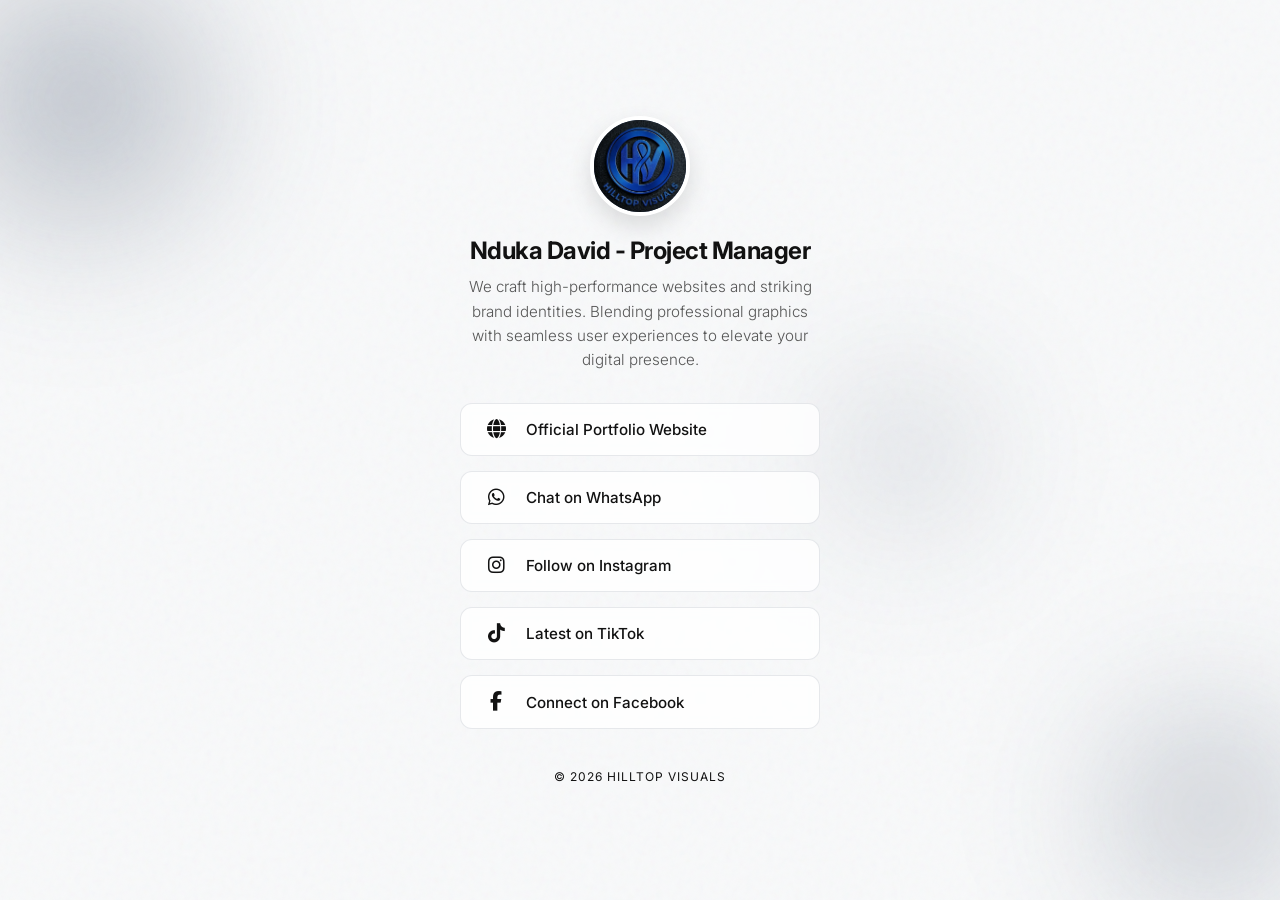
<file: manager.html>
<!DOCTYPE html>
<html lang="en">
<head>
    <meta charset="UTF-8">
    <meta name="viewport" content="width=device-width, initial-scale=1.0">
    <title>Hilltop Visuals | Links</title>
    <link href="https://fonts.googleapis.com/css2?family=Inter:wght@300;500;700&display=swap" rel="stylesheet">
    <link rel="stylesheet" href="https://cdnjs.cloudflare.com/ajax/libs/font-awesome/6.4.0/css/all.min.css">
    
    <style>
        :root {
            --bg-color: #F8F9FA;
            --primary-blue: #1A2B48;
            --text-black: #121212;
            --glass-white: rgba(255, 255, 255, 0.8);
        }

        * { margin: 0; padding: 0; box-sizing: border-box; }

        body {
            background-color: var(--bg-color);
            font-family: 'Inter', sans-serif;
            color: var(--text-black);
            display: flex;
            justify-content: center;
            align-items: center;
            min-height: 100vh;
            overflow-x: hidden;
            position: relative;
        }

        /* Noise texture */
        body::before {
            content: "";
            position: fixed;
            inset: 0;
            opacity: 0.04;
            pointer-events: none;
            background-image: url("data:image/svg+xml,%3Csvg viewBox='0 0 200 200' xmlns='http://www.w3.org/2000/svg'%3E%3Cfilter id='n'%3E%3CfeTurbulence type='fractalNoise' baseFrequency='0.65' numOctaves='3' stitchTiles='stitch'/%3E%3C/filter%3E%3Crect width='100%25' height='100%25' filter='url(%23n)'/%3E%3C/svg%3E");
        }

        /* ── Ambient Orbs ── */
        .orb {
            position: fixed;
            border-radius: 50%;
            filter: blur(72px);
            pointer-events: none;
            will-change: transform, opacity;
        }

        .orb-1 {
            width: 380px; height: 380px;
            background: radial-gradient(circle, rgba(26,43,72,0.38) 0%, transparent 68%);
            top: -90px; left: -110px;
            animation: orbFloat1 20s ease-in-out infinite, orbFade 10s ease-in-out infinite;
        }

        .orb-2 {
            width: 300px; height: 300px;
            background: radial-gradient(circle, rgba(26,43,72,0.30) 0%, transparent 68%);
            bottom: -60px; right: -80px;
            animation: orbFloat2 24s ease-in-out infinite, orbFade 12s ease-in-out infinite;
            animation-delay: -8s, -4s;
        }

        .orb-3 {
            width: 220px; height: 220px;
            background: radial-gradient(circle, rgba(26,43,72,0.22) 0%, transparent 68%);
            top: 38%; left: 62%;
            animation: orbFloat3 16s ease-in-out infinite, orbFade 8s ease-in-out infinite;
            animation-delay: -4s, -2s;
        }

        @keyframes orbFloat1 {
            0%,100% { transform: translate(0, 0) scale(1); }
            33%      { transform: translate(25px, 20px) scale(1.04); }
            66%      { transform: translate(-15px, 35px) scale(0.97); }
        }
        @keyframes orbFloat2 {
            0%,100% { transform: translate(0, 0) scale(1); }
            33%      { transform: translate(-20px, -15px) scale(1.06); }
            66%      { transform: translate(10px, -30px) scale(0.96); }
        }
        @keyframes orbFloat3 {
            0%,100% { transform: translate(0, 0) scale(1); }
            50%      { transform: translate(-25px, 20px) scale(1.08); }
        }
        @keyframes orbFade {
            0%,100% { opacity: 0.55; }
            50%      { opacity: 1; }
        }

        /* ── Container ── */
        .container {
            width: 100%;
            max-width: 400px;
            padding: 40px 20px;
            text-align: center;
            z-index: 1;
        }

        /* ── Profile ──
           WRAPPER = pulse ring (no overflow:hidden so ring is visible)
           INNER   = image clip (overflow:hidden here only) */
        .profile-pulse {
            width: 100px;
            height: 100px;
            border-radius: 50%;
            margin: 0 auto 20px;
        }

        .profile-img {
            width: 100%;
            height: 100%;
            border-radius: 50%;
            background: var(--primary-blue);
            border: 4px solid white;
            box-shadow: 0 10px 25px rgba(0,0,0,0.12);
            overflow: hidden;
            display: flex;
            align-items: center;
            justify-content: center;
        }

        .profile-img img {
            width: 100%;
            height: 100%;
            object-fit: cover;
        }

        @keyframes heartbeat {
            0%   { box-shadow: 0 0 0 0px rgba(26,43,72,0.6); }
            70%  { box-shadow: 0 0 0 18px rgba(26,43,72,0); }
            100% { box-shadow: 0 0 0 0px rgba(26,43,72,0); }
        }

        h1 {
            font-size: 1.5rem;
            font-weight: 700;
            margin-bottom: 10px;
            letter-spacing: -0.5px;
        }

        .description {
            font-size: 0.95rem;
            line-height: 1.6;
            color: #555;
            margin-bottom: 30px;
            font-weight: 300;
        }

        /* ── Links ── */
        .links-wrapper {
            display: flex;
            flex-direction: column;
            gap: 15px;
        }

        .link-card {
            display: flex;
            align-items: center;
            background: var(--glass-white);
            text-decoration: none;
            color: var(--text-black);
            padding: 16px 20px;
            border-radius: 12px;
            border: 1px solid rgba(26, 43, 72, 0.1);
            transition: all 0.3s ease;
            backdrop-filter: blur(5px);
        }

        .link-card:hover {
            transform: translateY(-3px);
            background: var(--primary-blue);
            color: white;
            box-shadow: 0 10px 20px rgba(26, 43, 72, 0.18);
        }

        .link-card i {
            font-size: 1.2rem;
            width: 30px;
            margin-right: 15px;
            text-align: center;
        }

        .link-card span {
            font-weight: 500;
            font-size: 0.95rem;
        }

        .link-card:hover .fa-whatsapp  { color: #25D366; }
        .link-card:hover .fa-instagram { color: #E1306C; }
        .link-card:hover .fa-tiktok    { color: #00f2ea; }

        /* ── Footer ── */
        footer {
            margin-top: 40px;
            font-size: 0.75rem;
            opacity: 0.5;
            text-transform: uppercase;
            letter-spacing: 1px;
        }

        /* ── Entrance stagger ── */
        .profile-pulse, h1, .description, .link-card, footer {
            opacity: 0;
            transform: translateY(16px);
            animation: fadeUp 0.5s ease forwards;
        }
        .profile-pulse  { animation-delay: 0s; }
        h1              { animation-delay: 0.12s; }
        .description    { animation-delay: 0.22s; }
        .link-card:nth-child(1) { animation-delay: 0.32s; }
        .link-card:nth-child(2) { animation-delay: 0.40s; }
        .link-card:nth-child(3) { animation-delay: 0.48s; }
        .link-card:nth-child(4) { animation-delay: 0.56s; }
        .link-card:nth-child(5) { animation-delay: 0.64s; }
        footer          { animation-delay: 0.74s; }

        @keyframes fadeUp {
            to { opacity: 1; transform: translateY(0); }
        }
    </style>
</head>
<body>

    <div class="orb orb-1"></div>
    <div class="orb orb-2"></div>
    <div class="orb orb-3"></div>

    <div class="container">

        <div class="profile-pulse" id="profilePulse">
            <div class="profile-img">
                <img src="logo.png" alt="Hilltop Visuals">
            </div>
        </div>

        <h1>Nduka David - Project Manager</h1>
        <p class="description">
            We craft high-performance websites and striking brand identities. 
            Blending professional graphics with seamless user experiences 
            to elevate your digital presence.
        </p>

        <div class="links-wrapper">
            <a href="https://hilltopvisuals.name.ng" class="link-card">
                <i class="fas fa-globe"></i>
                <span>Official Portfolio Website</span>
            </a>
            <a href="https://wa.me/+2348133169143" class="link-card">
                <i class="fab fa-whatsapp"></i>
                <span>Chat on WhatsApp</span>
            </a>
            <a href="https://www.instagram.com/nduka8568" class="link-card">
                <i class="fab fa-instagram"></i>
                <span>Follow on Instagram</span>
            </a>
            <a href="https://www.tiktok.com/@chibuzordavid53" class="link-card">
                <i class="fab fa-tiktok"></i>
                <span>Latest on TikTok</span>
            </a>
            <a href="https://www.facebook.com/profile.php?id=100086411674017" class="link-card">
                <i class="fab fa-facebook-f"></i>
                <span>Connect on Facebook</span>
            </a>
        </div>

        <footer>&copy; <span id="footer-year"></span> Hilltop Visuals</footer>
    </div>

    <script>
        // Auto year
        document.getElementById('footer-year').textContent = new Date().getFullYear();

        // Start heartbeat AFTER the entrance fadeUp finishes (0.5s)
        const pulse = document.getElementById('profilePulse');
        pulse.addEventListener('animationend', () => {
            pulse.style.animation = 'heartbeat 2s ease-out infinite';
            pulse.style.opacity   = '1';
            pulse.style.transform = 'translateY(0)';
        }, { once: true });
    </script>

</body>
</html>
</file>
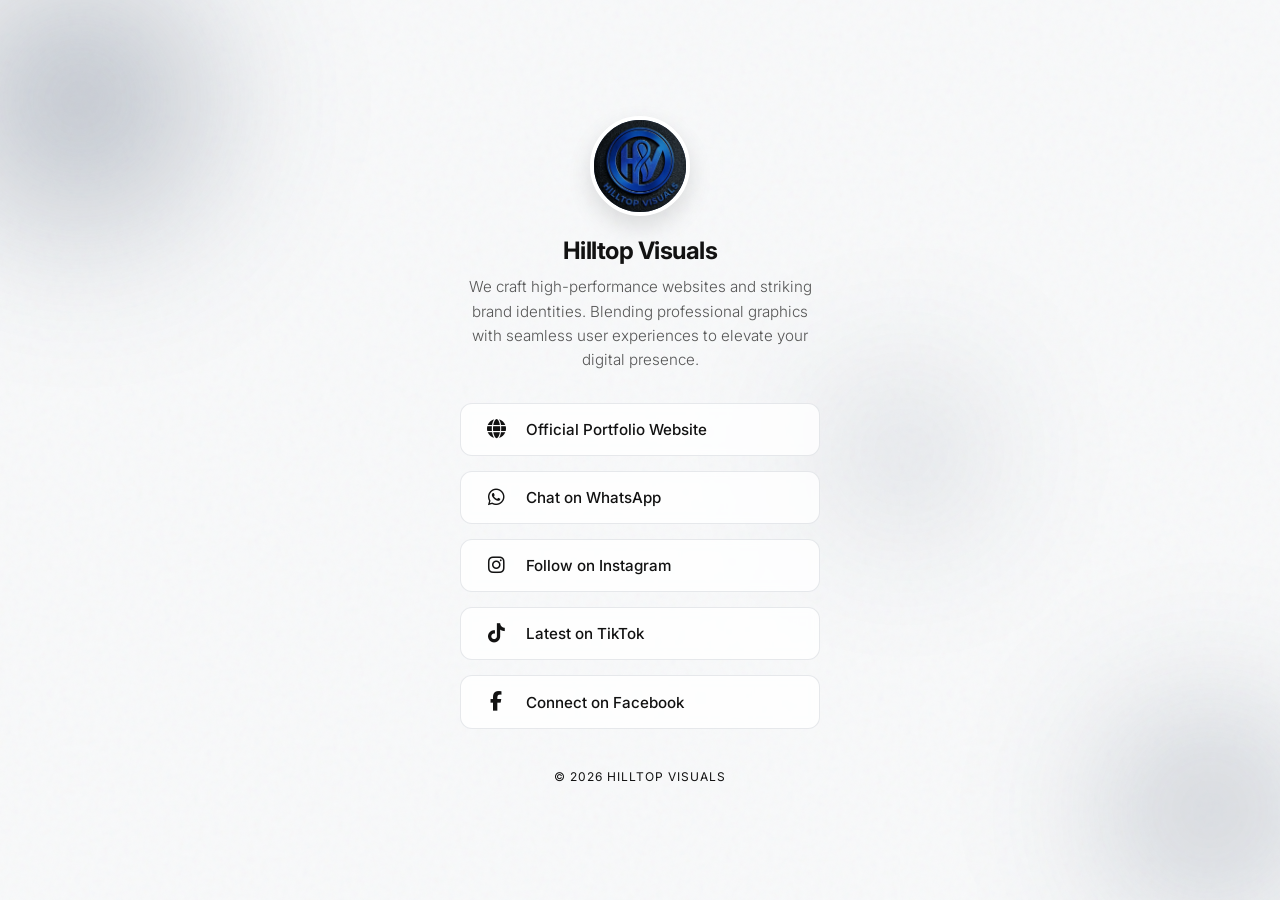
<file: sites.html>
<!DOCTYPE html>
<html lang="en">
<head>
    <meta charset="UTF-8">
    <meta name="viewport" content="width=device-width, initial-scale=1.0">
    <title>Hilltop Visuals | Links</title>
    <link href="https://fonts.googleapis.com/css2?family=Inter:wght@300;500;700&display=swap" rel="stylesheet">
    <link rel="stylesheet" href="https://cdnjs.cloudflare.com/ajax/libs/font-awesome/6.4.0/css/all.min.css">
    
    <style>
        :root {
            --bg-color: #F8F9FA;
            --primary-blue: #1A2B48;
            --text-black: #121212;
            --glass-white: rgba(255, 255, 255, 0.8);
        }

        * { margin: 0; padding: 0; box-sizing: border-box; }

        body {
            background-color: var(--bg-color);
            font-family: 'Inter', sans-serif;
            color: var(--text-black);
            display: flex;
            justify-content: center;
            align-items: center;
            min-height: 100vh;
            overflow-x: hidden;
            position: relative;
        }

        /* Noise texture */
        body::before {
            content: "";
            position: fixed;
            inset: 0;
            opacity: 0.04;
            pointer-events: none;
            background-image: url("data:image/svg+xml,%3Csvg viewBox='0 0 200 200' xmlns='http://www.w3.org/2000/svg'%3E%3Cfilter id='n'%3E%3CfeTurbulence type='fractalNoise' baseFrequency='0.65' numOctaves='3' stitchTiles='stitch'/%3E%3C/filter%3E%3Crect width='100%25' height='100%25' filter='url(%23n)'/%3E%3C/svg%3E");
        }

        /* ── Ambient Orbs ── */
        .orb {
            position: fixed;
            border-radius: 50%;
            filter: blur(72px);
            pointer-events: none;
            will-change: transform, opacity;
        }

        .orb-1 {
            width: 380px; height: 380px;
            background: radial-gradient(circle, rgba(26,43,72,0.38) 0%, transparent 68%);
            top: -90px; left: -110px;
            animation: orbFloat1 20s ease-in-out infinite, orbFade 10s ease-in-out infinite;
        }

        .orb-2 {
            width: 300px; height: 300px;
            background: radial-gradient(circle, rgba(26,43,72,0.30) 0%, transparent 68%);
            bottom: -60px; right: -80px;
            animation: orbFloat2 24s ease-in-out infinite, orbFade 12s ease-in-out infinite;
            animation-delay: -8s, -4s;
        }

        .orb-3 {
            width: 220px; height: 220px;
            background: radial-gradient(circle, rgba(26,43,72,0.22) 0%, transparent 68%);
            top: 38%; left: 62%;
            animation: orbFloat3 16s ease-in-out infinite, orbFade 8s ease-in-out infinite;
            animation-delay: -4s, -2s;
        }

        @keyframes orbFloat1 {
            0%,100% { transform: translate(0, 0) scale(1); }
            33%      { transform: translate(25px, 20px) scale(1.04); }
            66%      { transform: translate(-15px, 35px) scale(0.97); }
        }
        @keyframes orbFloat2 {
            0%,100% { transform: translate(0, 0) scale(1); }
            33%      { transform: translate(-20px, -15px) scale(1.06); }
            66%      { transform: translate(10px, -30px) scale(0.96); }
        }
        @keyframes orbFloat3 {
            0%,100% { transform: translate(0, 0) scale(1); }
            50%      { transform: translate(-25px, 20px) scale(1.08); }
        }
        @keyframes orbFade {
            0%,100% { opacity: 0.55; }
            50%      { opacity: 1; }
        }

        /* ── Container ── */
        .container {
            width: 100%;
            max-width: 400px;
            padding: 40px 20px;
            text-align: center;
            z-index: 1;
        }

        /* ── Profile ──
           WRAPPER = pulse ring (no overflow:hidden so ring is visible)
           INNER   = image clip (overflow:hidden here only) */
        .profile-pulse {
            width: 100px;
            height: 100px;
            border-radius: 50%;
            margin: 0 auto 20px;
        }

        .profile-img {
            width: 100%;
            height: 100%;
            border-radius: 50%;
            background: var(--primary-blue);
            border: 4px solid white;
            box-shadow: 0 10px 25px rgba(0,0,0,0.12);
            overflow: hidden;
            display: flex;
            align-items: center;
            justify-content: center;
        }

        .profile-img img {
            width: 100%;
            height: 100%;
            object-fit: cover;
        }

        @keyframes heartbeat {
            0%   { box-shadow: 0 0 0 0px rgba(26,43,72,0.6); }
            70%  { box-shadow: 0 0 0 18px rgba(26,43,72,0); }
            100% { box-shadow: 0 0 0 0px rgba(26,43,72,0); }
        }

        h1 {
            font-size: 1.5rem;
            font-weight: 700;
            margin-bottom: 10px;
            letter-spacing: -0.5px;
        }

        .description {
            font-size: 0.95rem;
            line-height: 1.6;
            color: #555;
            margin-bottom: 30px;
            font-weight: 300;
        }

        /* ── Links ── */
        .links-wrapper {
            display: flex;
            flex-direction: column;
            gap: 15px;
        }

        .link-card {
            display: flex;
            align-items: center;
            background: var(--glass-white);
            text-decoration: none;
            color: var(--text-black);
            padding: 16px 20px;
            border-radius: 12px;
            border: 1px solid rgba(26, 43, 72, 0.1);
            transition: all 0.3s ease;
            backdrop-filter: blur(5px);
        }

        .link-card:hover {
            transform: translateY(-3px);
            background: var(--primary-blue);
            color: white;
            box-shadow: 0 10px 20px rgba(26, 43, 72, 0.18);
        }

        .link-card i {
            font-size: 1.2rem;
            width: 30px;
            margin-right: 15px;
            text-align: center;
        }

        .link-card span {
            font-weight: 500;
            font-size: 0.95rem;
        }

        .link-card:hover .fa-whatsapp  { color: #25D366; }
        .link-card:hover .fa-instagram { color: #E1306C; }
        .link-card:hover .fa-tiktok    { color: #00f2ea; }

        /* ── Footer ── */
        footer {
            margin-top: 40px;
            font-size: 0.75rem;
            opacity: 0.5;
            text-transform: uppercase;
            letter-spacing: 1px;
        }

        /* ── Entrance stagger ── */
        .profile-pulse, h1, .description, .link-card, footer {
            opacity: 0;
            transform: translateY(16px);
            animation: fadeUp 0.5s ease forwards;
        }
        .profile-pulse  { animation-delay: 0s; }
        h1              { animation-delay: 0.12s; }
        .description    { animation-delay: 0.22s; }
        .link-card:nth-child(1) { animation-delay: 0.32s; }
        .link-card:nth-child(2) { animation-delay: 0.40s; }
        .link-card:nth-child(3) { animation-delay: 0.48s; }
        .link-card:nth-child(4) { animation-delay: 0.56s; }
        .link-card:nth-child(5) { animation-delay: 0.64s; }
        footer          { animation-delay: 0.74s; }

        @keyframes fadeUp {
            to { opacity: 1; transform: translateY(0); }
        }
    </style>
</head>
<body>

    <div class="orb orb-1"></div>
    <div class="orb orb-2"></div>
    <div class="orb orb-3"></div>

    <div class="container">

        <div class="profile-pulse" id="profilePulse">
            <div class="profile-img">
                <img src="logo.png" alt="Hilltop Visuals">
            </div>
        </div>

        <h1>Hilltop Visuals</h1>
        <p class="description">
            We craft high-performance websites and striking brand identities. 
            Blending professional graphics with seamless user experiences 
            to elevate your digital presence.
        </p>

        <div class="links-wrapper">
            <a href="https://hilltopvisuals.name.ng" class="link-card">
                <i class="fas fa-globe"></i>
                <span>Official Portfolio Website</span>
            </a>
            <a href="https://wa.me/+2347012182419" class="link-card">
                <i class="fab fa-whatsapp"></i>
                <span>Chat on WhatsApp</span>
            </a>
            <a href="https://www.instagram.com/_hilltopvisuals" class="link-card">
                <i class="fab fa-instagram"></i>
                <span>Follow on Instagram</span>
            </a>
            <a href="https://www.tiktok.com/@hilltop.visuals" class="link-card">
                <i class="fab fa-tiktok"></i>
                <span>Latest on TikTok</span>
            </a>
            <a href="https://www.facebook.com/share/18Dd3ZeFyZ/" class="link-card">
                <i class="fab fa-facebook-f"></i>
                <span>Connect on Facebook</span>
            </a>
        </div>

        <footer>&copy; <span id="footer-year"></span> Hilltop Visuals</footer>
    </div>

    <script>
        // Auto year
        document.getElementById('footer-year').textContent = new Date().getFullYear();

        // Start heartbeat AFTER the entrance fadeUp finishes (0.5s)
        const pulse = document.getElementById('profilePulse');
        pulse.addEventListener('animationend', () => {
            pulse.style.animation = 'heartbeat 2s ease-out infinite';
            pulse.style.opacity   = '1';
            pulse.style.transform = 'translateY(0)';
        }, { once: true });
    </script>

</body>
</html>
</file>
